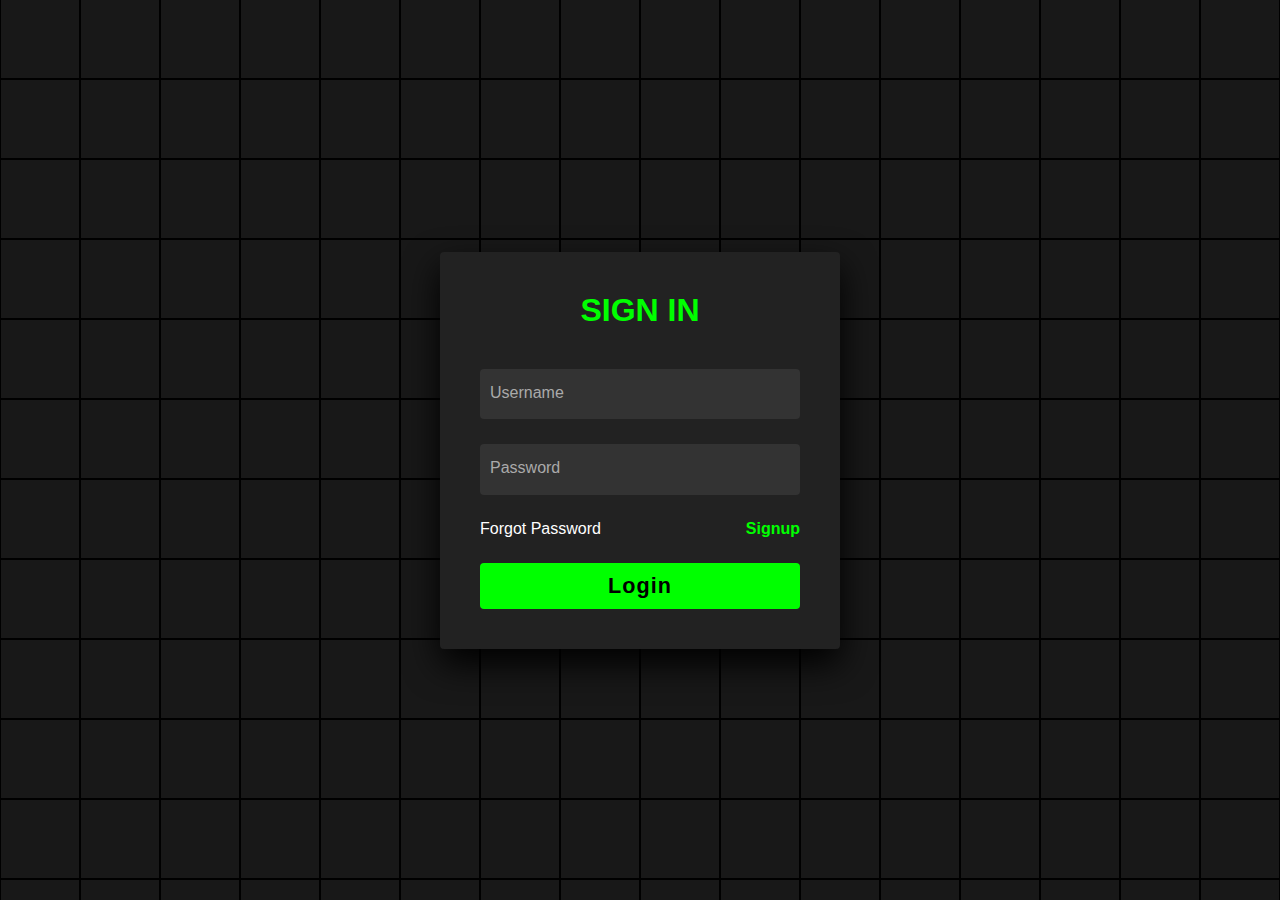
<file: index.html>
<!DOCTYPE html>
<html lang="en">
  <head>
    <meta charset="UTF-8" />
    <title>login-page</title>
    <link rel="stylesheet" href="style.css" />
  </head>
  <body>
    <section>
      <span></span> <span></span> <span></span> <span></span> <span></span>
      <span></span> <span></span> <span></span> <span></span> <span></span>
      <span></span> <span></span> <span></span> <span></span> <span></span>
      <span></span> <span></span> <span></span> <span></span> <span></span>
      <span></span> <span></span> <span></span> <span></span> <span></span>
      <span></span> <span></span> <span></span> <span></span> <span></span>
      <span></span> <span></span> <span></span> <span></span> <span></span>
      <span></span> <span></span> <span></span> <span></span> <span></span>
      <span></span> <span></span> <span></span> <span></span> <span></span>
      <span></span> <span></span> <span></span> <span></span> <span></span>
      <span></span> <span></span> <span></span> <span></span> <span></span>
      <span></span> <span></span> <span></span> <span></span> <span></span>
      <span></span> <span></span> <span></span> <span></span> <span></span>
      <span></span> <span></span> <span></span> <span></span> <span></span>
      <span></span> <span></span> <span></span> <span></span> <span></span>
      <span></span> <span></span> <span></span> <span></span> <span></span>
      <span></span> <span></span> <span></span> <span></span> <span></span>
      <span></span> <span></span> <span></span> <span></span> <span></span>
      <span></span> <span></span> <span></span> <span></span> <span></span>
      <span></span> <span></span> <span></span> <span></span> <span></span>
      <span></span> <span></span> <span></span> <span></span> <span></span>
      <span></span> <span></span> <span></span> <span></span> <span></span>
      <span></span> <span></span> <span></span> <span></span> <span></span>
      <span></span> <span></span> <span></span> <span></span> <span></span>
      <span></span> <span></span> <span></span> <span></span> <span></span>
      <span></span> <span></span> <span></span> <span></span> <span></span>
      <span></span> <span></span> <span></span> <span></span> <span></span>
      <span></span> <span></span> <span></span> <span></span> <span></span>
      <span></span> <span></span> <span></span> <span></span> <span></span>
      <span></span> <span></span> <span></span> <span></span> <span></span>
      <span></span> <span></span> <span></span> <span></span> <span></span>
      <span></span> <span></span> <span></span> <span></span> <span></span>
      <span></span> <span></span> <span></span> <span></span> <span></span>
      <span></span> <span></span> <span></span> <span></span> <span></span>
      <span></span> <span></span> <span></span> <span></span> <span></span>
      <span></span> <span></span> <span></span> <span></span> <span></span>
      <span></span> <span></span> <span></span> <span></span> <span></span>
      <span></span> <span></span> <span></span> <span></span> <span></span>
      <span></span> <span></span> <span></span> <span></span> <span></span>
      <span></span> <span></span> <span></span> <span></span> <span></span>
      <span></span> <span></span> <span></span> <span></span> <span></span>
      <span></span> <span></span> <span></span> <span></span> <span></span>
      <span></span> <span></span> <span></span> <span></span> <span></span>
      <span></span> <span></span> <span></span> <span></span> <span></span>
      <span></span> <span></span> <span></span> <span></span> <span></span>
      <span></span> <span></span> <span></span> <span></span> <span></span>
      <span></span> <span></span> <span></span> <span></span> <span></span>
      <span></span> <span></span> <span></span> <span></span> <span></span>
      <span></span> <span></span> <span></span> <span></span> <span></span>
      <span></span> <span></span> <span></span> <span></span> <span></span>
      <span></span> <span></span> <span></span> <span></span> <span></span>
      <span></span> <span></span> <span></span> <span></span> <span></span>

      <div class="signin">
        <div class="content">
          <h2>Sign In</h2>
          <div class="form">
            <div class="inputBox">
              <input type="text" required /> <i>Username</i>
            </div>
            <div class="inputBox">
              <input type="password" required /> <i>Password</i>
            </div>
            <div class="links">
              <a href="#">Forgot Password</a> <a href="#">Signup</a>
            </div>
            <div class="inputBox">
              <a href=""><input a type="submit" value="Login" /></a>
            </div>
          </div>
        </div>
      </div>
    </section>
  </body>
</html>
</file>
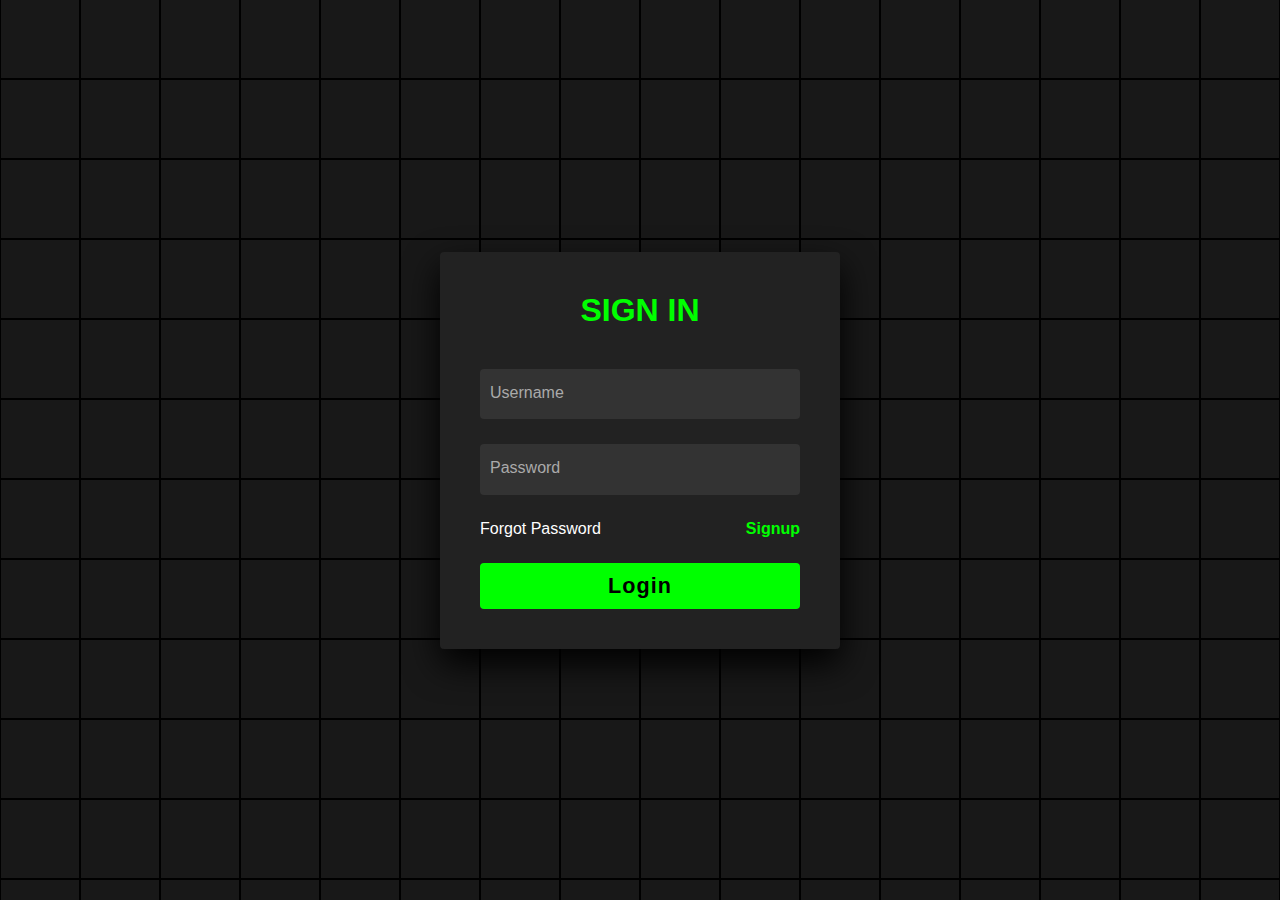
<file: log-in.html>
<!DOCTYPE html>
<html lang="en">
  <head>
    <meta charset="UTF-8" />
    <title>login-page</title>
    <link rel="stylesheet" href="log-in.css" />
  </head>
  <body>
    <section>
      <span></span> <span></span> <span></span> <span></span> <span></span>
      <span></span> <span></span> <span></span> <span></span> <span></span>
      <span></span> <span></span> <span></span> <span></span> <span></span>
      <span></span> <span></span> <span></span> <span></span> <span></span>
      <span></span> <span></span> <span></span> <span></span> <span></span>
      <span></span> <span></span> <span></span> <span></span> <span></span>
      <span></span> <span></span> <span></span> <span></span> <span></span>
      <span></span> <span></span> <span></span> <span></span> <span></span>
      <span></span> <span></span> <span></span> <span></span> <span></span>
      <span></span> <span></span> <span></span> <span></span> <span></span>
      <span></span> <span></span> <span></span> <span></span> <span></span>
      <span></span> <span></span> <span></span> <span></span> <span></span>
      <span></span> <span></span> <span></span> <span></span> <span></span>
      <span></span> <span></span> <span></span> <span></span> <span></span>
      <span></span> <span></span> <span></span> <span></span> <span></span>
      <span></span> <span></span> <span></span> <span></span> <span></span>
      <span></span> <span></span> <span></span> <span></span> <span></span>
      <span></span> <span></span> <span></span> <span></span> <span></span>
      <span></span> <span></span> <span></span> <span></span> <span></span>
      <span></span> <span></span> <span></span> <span></span> <span></span>
      <span></span> <span></span> <span></span> <span></span> <span></span>
      <span></span> <span></span> <span></span> <span></span> <span></span>
      <span></span> <span></span> <span></span> <span></span> <span></span>
      <span></span> <span></span> <span></span> <span></span> <span></span>
      <span></span> <span></span> <span></span> <span></span> <span></span>
      <span></span> <span></span> <span></span> <span></span> <span></span>
      <span></span> <span></span> <span></span> <span></span> <span></span>
      <span></span> <span></span> <span></span> <span></span> <span></span>
      <span></span> <span></span> <span></span> <span></span> <span></span>
      <span></span> <span></span> <span></span> <span></span> <span></span>
      <span></span> <span></span> <span></span> <span></span> <span></span>
      <span></span> <span></span> <span></span> <span></span> <span></span>
      <span></span> <span></span> <span></span> <span></span> <span></span>
      <span></span> <span></span> <span></span> <span></span> <span></span>
      <span></span> <span></span> <span></span> <span></span> <span></span>
      <span></span> <span></span> <span></span> <span></span> <span></span>
      <span></span> <span></span> <span></span> <span></span> <span></span>
      <span></span> <span></span> <span></span> <span></span> <span></span>
      <span></span> <span></span> <span></span> <span></span> <span></span>
      <span></span> <span></span> <span></span> <span></span> <span></span>
      <span></span> <span></span> <span></span> <span></span> <span></span>
      <span></span> <span></span> <span></span> <span></span> <span></span>
      <span></span> <span></span> <span></span> <span></span> <span></span>
      <span></span> <span></span> <span></span> <span></span> <span></span>
      <span></span> <span></span> <span></span> <span></span> <span></span>
      <span></span> <span></span> <span></span> <span></span> <span></span>
      <span></span> <span></span> <span></span> <span></span> <span></span>
      <span></span> <span></span> <span></span> <span></span> <span></span>
      <span></span> <span></span> <span></span> <span></span> <span></span>
      <span></span> <span></span> <span></span> <span></span> <span></span>
      <span></span> <span></span> <span></span> <span></span> <span></span>
      <span></span> <span></span> <span></span> <span></span> <span></span>

      <div class="signin">
        <div class="content">
          <h2>Sign In</h2>
          <div class="form">
            <div class="inputBox">
              <input type="text" required /> <i>Username</i>
            </div>
            <div class="inputBox">
              <input type="password" required /> <i>Password</i>
            </div>
            <div class="links">
              <a href="#">Forgot Password</a> <a href="#">Signup</a>
            </div>
            <div class="inputBox">
              <a href=""><input a type="submit" value="Login" /></a>
            </div>
          </div>
        </div>
      </div>
    </section>
  </body>
</html>
</file>
<file: style.css>
*
{
  margin: 0;
  padding: 0;
  box-sizing: border-box;
  font-family: 'Quicksand', sans-serif;
}
body
{
  display: flex;
  justify-content: center;
  align-items: center;
  min-height: 100vh;
  background: #000;
}
section
{
  position: absolute;
  width: 100vw;
  height: 100vh;
  display: flex;
  justify-content: center;
  align-items: center;
  gap: 2px;
  flex-wrap: wrap;
  overflow: hidden;
}
section::before
{
  position: absolute;
  width: 100%;
  height: 100%;
  background: linear-gradient(#000,#0f0,#000);
  animation: animate 5s linear infinite;
}
@keyframes animate
{
  0%
  {
    transform: translateY(-100%);
  }
  100%
  {
    transform: translateY(100%);
  }
}
section span
{
  position: relative;
  display: block;
  width: calc(6.25vw - 2px);
  height: calc(6.25vw - 2px);
  background: #181818;
  z-index: 2;
  transition: 1.5s;
}
section span:hover
{
  background: #0f0;
  transition: 0s;
}

section .signin
{
  position: absolute;
  width: 400px;
  background: #222;
  z-index: 1000;
  display: flex;
  justify-content: center;
  align-items: center;
  padding: 40px;
  border-radius: 4px;
  box-shadow: 0 15px 35px rgba(0,0,0,9);
}
section .signin .content
{
  position: relative;
  width: 100%;
  display: flex;
  justify-content: center;
  align-items: center;
  flex-direction: column;
  gap: 40px;
}
section .signin .content h2
{
  font-size: 2em;
  color: #0f0;
  text-transform: uppercase;
}
section .signin .content .form
{
  width: 100%;
  display: flex;
  flex-direction: column;
  gap: 25px;
}
section .signin .content .form .inputBox
{
  position: relative;
  width: 100%;
}
section .signin .content .form .inputBox input
{
  position: relative;
  width: 100%;
  background: #333;
  border: none;
  outline: none;
  padding: 25px 10px 7.5px;
  border-radius: 4px;
  color: #fff;
  font-weight: 500;
  font-size: 1em;
}
section .signin .content .form .inputBox i
{
  position: absolute;
  left: 0;
  padding: 15px 10px;
  font-style: normal;
  color: #aaa;
  transition: 0.5s;
  pointer-events: none;
}
.signin .content .form .inputBox input:focus ~ i,
.signin .content .form .inputBox input:valid ~ i
{
  transform: translateY(-7.5px);
  font-size: 0.8em;
  color: #fff;
}
.signin .content .form .links
{
  position: relative;
  width: 100%;
  display: flex;
  justify-content: space-between;
}
.signin .content .form .links a
{
  color: #fff;
  text-decoration: none;
}
.signin .content .form .links a:nth-child(2)
{
  color: #0f0;
  font-weight: 600;
}
.signin .content .form .inputBox input[type="submit"]
{
  padding: 10px;
  background: #0f0;
  color: #000;
  font-weight: 600;
  font-size: 1.35em;
  letter-spacing: 0.05em;
  cursor: pointer;
}
input[type="submit"]:active
{
  opacity: 0.6;
}
@media (max-width: 900px)
{
  section span
  {
    width: calc(10vw - 2px);
    height: calc(10vw - 2px);
  }
}
@media (max-width: 600px)
{
  section span
  {
    width: calc(20vw - 2px);
    height: calc(20vw - 2px);
  }
}
</file>
<file: log-in.css>
*
{
  margin: 0;
  padding: 0;
  box-sizing: border-box;
  font-family: 'Quicksand', sans-serif;
}
body
{
  display: flex;
  justify-content: center;
  align-items: center;
  min-height: 100vh;
  background: #000;
}
section
{
  position: absolute;
  width: 100vw;
  height: 100vh;
  display: flex;
  justify-content: center;
  align-items: center;
  gap: 2px;
  flex-wrap: wrap;
  overflow: hidden;
}
section::before
{
  position: absolute;
  width: 100%;
  height: 100%;
  background: linear-gradient(#000,#0f0,#000);
  animation: animate 5s linear infinite;
}
@keyframes animate
{
  0%
  {
    transform: translateY(-100%);
  }
  100%
  {
    transform: translateY(100%);
  }
}
section span
{
  position: relative;
  display: block;
  width: calc(6.25vw - 2px);
  height: calc(6.25vw - 2px);
  background: #181818;
  z-index: 2;
  transition: 1.5s;
}
section span:hover
{
  background: #0f0;
  transition: 0s;
}

section .signin
{
  position: absolute;
  width: 400px;
  background: #222;
  z-index: 1000;
  display: flex;
  justify-content: center;
  align-items: center;
  padding: 40px;
  border-radius: 4px;
  box-shadow: 0 15px 35px rgba(0,0,0,9);
}
section .signin .content
{
  position: relative;
  width: 100%;
  display: flex;
  justify-content: center;
  align-items: center;
  flex-direction: column;
  gap: 40px;
}
section .signin .content h2
{
  font-size: 2em;
  color: #0f0;
  text-transform: uppercase;
}
section .signin .content .form
{
  width: 100%;
  display: flex;
  flex-direction: column;
  gap: 25px;
}
section .signin .content .form .inputBox
{
  position: relative;
  width: 100%;
}
section .signin .content .form .inputBox input
{
  position: relative;
  width: 100%;
  background: #333;
  border: none;
  outline: none;
  padding: 25px 10px 7.5px;
  border-radius: 4px;
  color: #fff;
  font-weight: 500;
  font-size: 1em;
}
section .signin .content .form .inputBox i
{
  position: absolute;
  left: 0;
  padding: 15px 10px;
  font-style: normal;
  color: #aaa;
  transition: 0.5s;
  pointer-events: none;
}
.signin .content .form .inputBox input:focus ~ i,
.signin .content .form .inputBox input:valid ~ i
{
  transform: translateY(-7.5px);
  font-size: 0.8em;
  color: #fff;
}
.signin .content .form .links
{
  position: relative;
  width: 100%;
  display: flex;
  justify-content: space-between;
}
.signin .content .form .links a
{
  color: #fff;
  text-decoration: none;
}
.signin .content .form .links a:nth-child(2)
{
  color: #0f0;
  font-weight: 600;
}
.signin .content .form .inputBox input[type="submit"]
{
  padding: 10px;
  background: #0f0;
  color: #000;
  font-weight: 600;
  font-size: 1.35em;
  letter-spacing: 0.05em;
  cursor: pointer;
}
input[type="submit"]:active
{
  opacity: 0.6;
}
@media (max-width: 900px)
{
  section span
  {
    width: calc(10vw - 2px);
    height: calc(10vw - 2px);
  }
}
@media (max-width: 600px)
{
  section span
  {
    width: calc(20vw - 2px);
    height: calc(20vw - 2px);
  }
}
</file>
